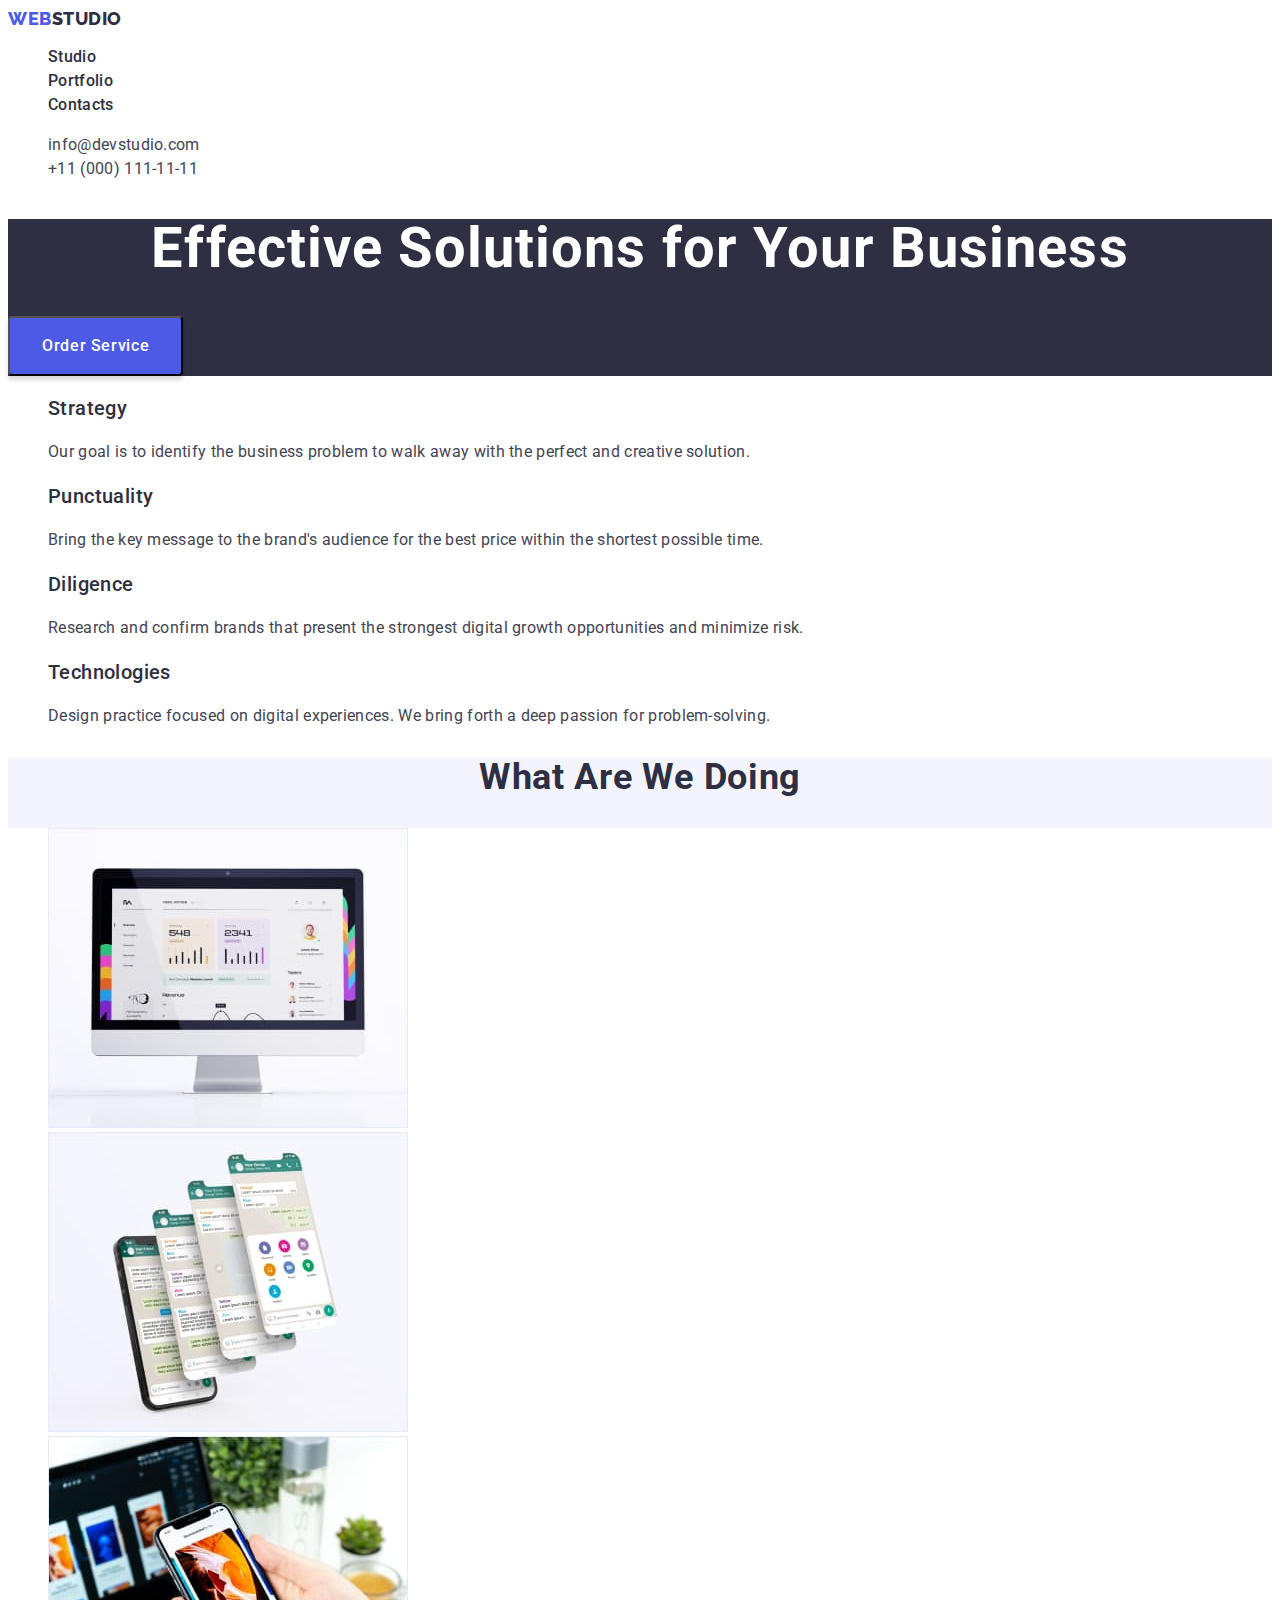
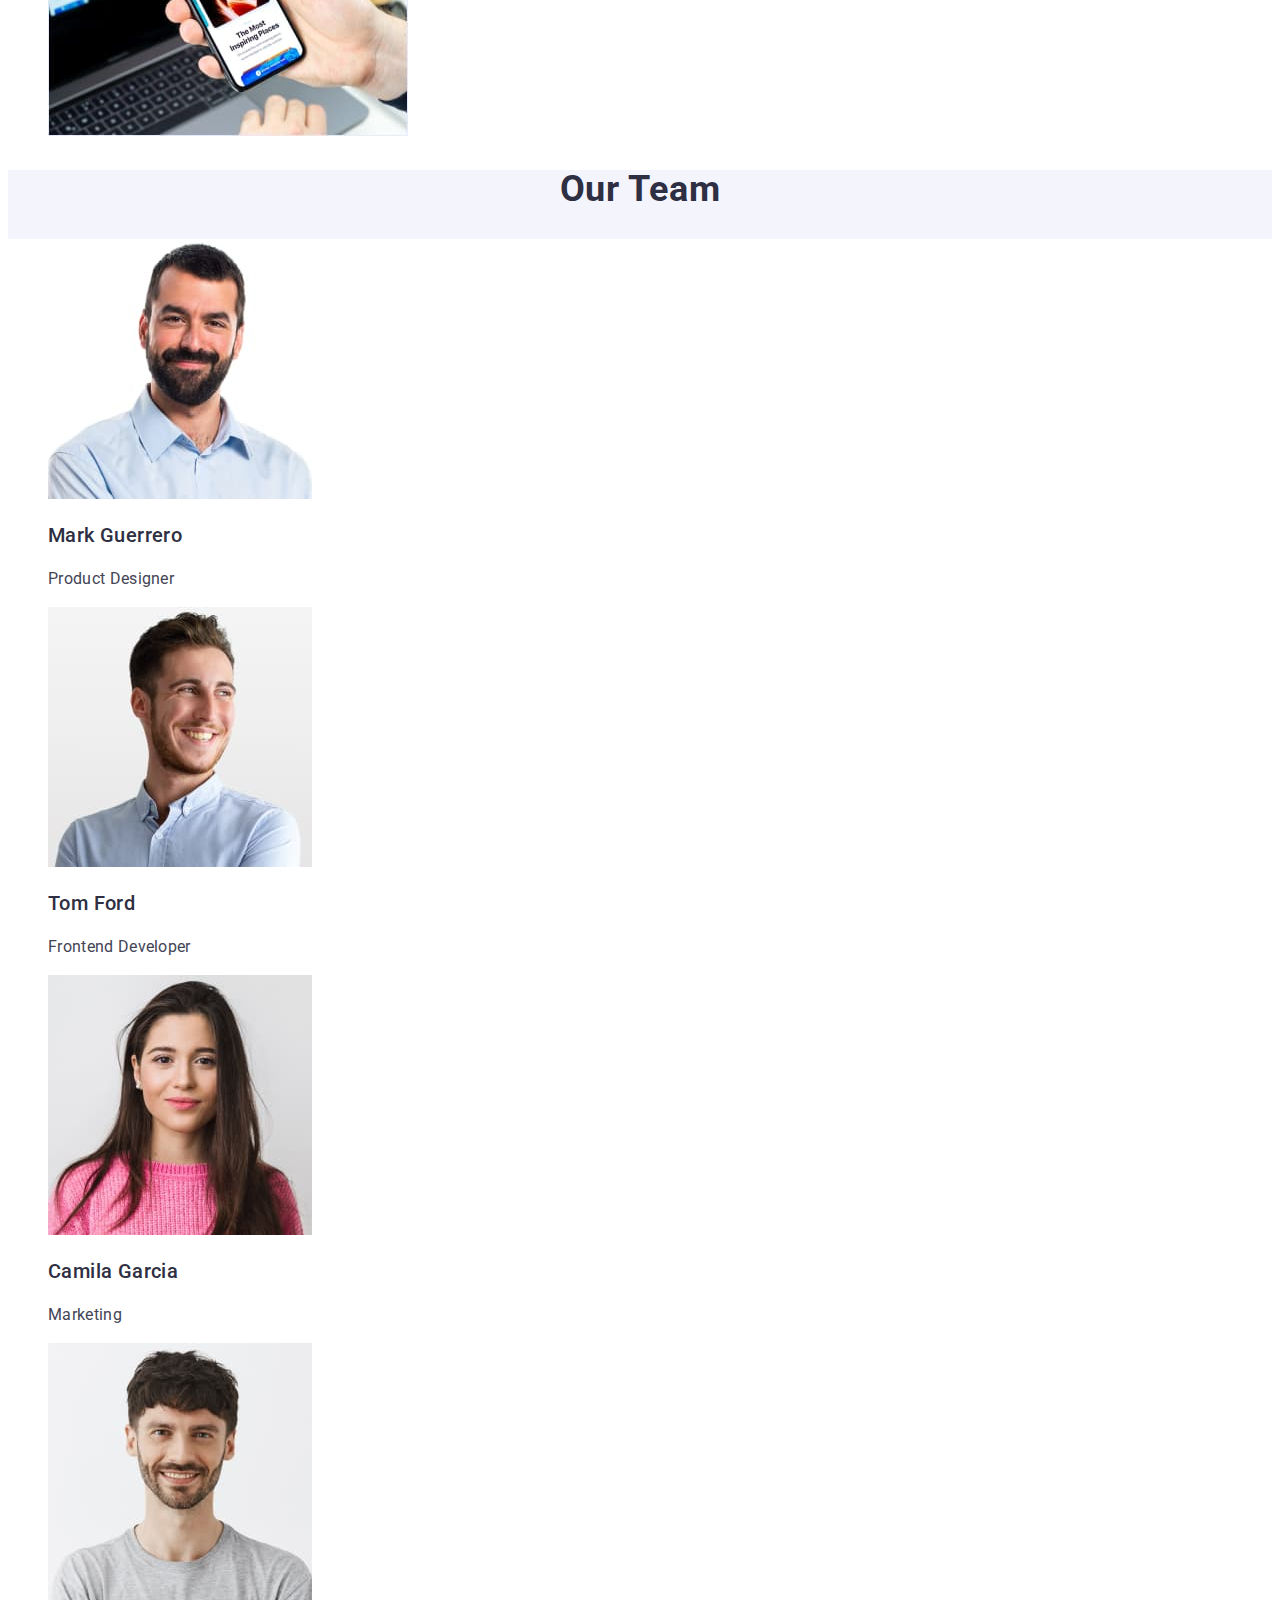
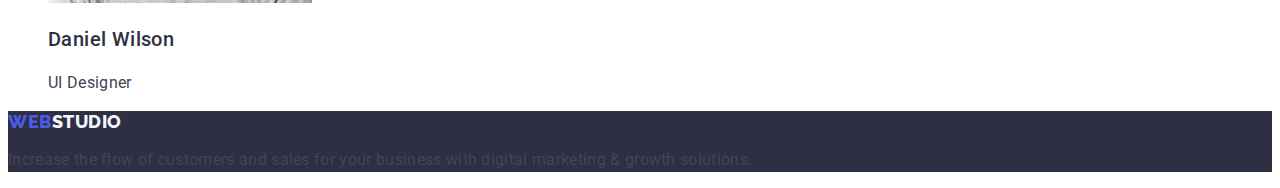
<file: index.html>
<!DOCTYPE html>
<html lang="en">
  <head>
    <meta charset="UTF-8" />
    <meta http-equiv="X-UA-Compatible" content="IE=edge" />
    <meta name="viewport" content="width=device-width, initial-scale=1.0" />
    <title>business</title>
    <!-- Fonts styles -->
    <link rel="preconnect" href="https://fonts.googleapis.com" />
    <link rel="preconnect" href="https://fonts.gstatic.com" crossorigin />
    <link
      href="https://fonts.googleapis.com/css2?family=Raleway:wght@800&family=Roboto:wght@400;500;700;900&display=swap"
      rel="stylesheet"
    />
    <!-- Custom styles -->
    <link rel="stylesheet" href="css/styles.css" />
  </head>
  <body>
    <!-- HEADER STYLES -->
    <header class="page-header">
      <nav class="page-nav">
        <a class="logo link logo-web-iris" href="./index.html"
          >web<span class="logo-studio-navyblue">Studio</span>
        </a>
        <ul class="menu list">
          <li class="menu-item">
            <a class="menu-link link" href="./index.html">Studio</a>
          </li>
          <li class="menu-item">
            <a class="menu-link link" href="./portfolio.html">Portfolio</a>
          </li>
          <li class="menu-item">
            <a class="menu-link link" href="">Contacts</a>
          </li>
        </ul>
      </nav>
      <address class="contact">
        <ul class="contact-list list">
          <li class="contact-item">
            <a
              class="contact-link link contact"
              href="mailto:info@devstudio.com"
              >info@devstudio.com</a
            >
          </li>
          <li class="contact-item">
            <a
              class="contact-link link contact"
              href="tel:+110001111111"
              >+11 (000) 111-11-11</a
            >
          </li>
        </ul>
      </address>
    </header>
    <main>
      <!-- HERO SECTION -->
      <section class="hero">
        <h1 class="main-title first-capital-letters">
          effective solutions <span class="small-letter">for</span> your
          business
        </h1>
        <button class="modal-btn first-capital-letters" type="button">
          order service
        </button>
      </section>
      <!-- FEATURES SECTION -->
      <section class="features-section">
        <h2 hidden class="title">features</h2>
        <ul class="list features-list">
          <li class="features-item">
            <h3 class="heading first-capital-letters">strategy</h3>
            <p class="features-desc">
              <span class="first-capital-letters">our</span> goal is to identify
              the business problem to walk away with the perfect and creative
              solution.
            </p>
          </li>
          <li class="features-item">
            <h3 class="heading first-capital-letters">punctuality</h3>
            <p class="features-desc">
              <span class="first-capital-letters">bring</span> the key message
              to the brand's audience for the best price within the shortest
              possible time.
            </p>
          </li>
          <li class="features-item">
            <h3 class="heading first-capital-letters">diligence</h3>
            <p class="features-desc">
              <span class="first-capital-letters">research</span> and confirm
              brands that present the strongest digital growth opportunities and
              minimize risk.
            </p>
          </li>
          <li class="features-item">
            <h3 class="heading first-capital-letters">technologies</h3>
            <p class="features-desc">
              <span class="first-capital-letters">design</span> practice focused
              on digital experiences.
              <span class="first-capital-letters">we</span> bring forth a deep
              passion for problem-solving.
            </p>
          </li>
        </ul>
      </section>
      <!-- WE DOING SECTION -->
      <section class="we-doing">
        <h2 class="title">
          <span class="first-capital-letters">what</span> are we doing
        </h2>
        <ul class="list we-doing-list">
          <li class="we-doing-item">
            <img
              class="we-doing-img"
              src="./images/work/work-1.jpg"
              alt="monitor"
              width="360"
              height="300"
            />
          </li>
          <li class="we-doing-item">
            <img
              class="we-doing-img"
              src="./images/work/work-2.jpg"
              alt="phone"
              width="360"
              height="300"
            />
          </li>
          <li class="we-doing-item">
            <img
              class="we-doing-img"
              src="./images/work/work-3.jpg"
              alt="laptop and phone"
              width="360"
              height="300"
            />
          </li>
        </ul>
      </section>
      <!-- OUR TEAM SECTION -->
      <section class="our-team-section">
        <h2 class="title first-capital-letters">our team</h2>
        <ul class="list our-team-list">
          <li class="our-team-item">
            <img
              class="our-team-img"
              src="./images/our_team/mark-guerrero.jpg"
              alt="man's photo"
              width="264"
              height="260"
            />
            <h3 class="heading first-capital-letters">mark guerrero</h3>
            <p class="our-team-profession first-capital-letters">
              product designer
            </p>
          </li>
          <li class="our-team-item">
            <img
              class="our-team-img"
              src="./images/our_team/tom-ford.jpg"
              alt="man's photo"
              width="264"
              height="260"
            />
            <h3 class="heading first-capital-letters">tom ford</h3>
            <p class="our-team-profession first-capital-letters">
              frontend developer
            </p>
          </li>
          <li class="our-team-item">
            <img
              class="our-team-img"
              src="./images/our_team/camila-garcia.jpg"
              alt="woman's photo"
              width="264"
              height="260"
            />
            <h3 class="heading first-capital-letters">camila garcia</h3>
            <p class="our-team-profession first-capital-letters">marketing</p>
          </li>
          <li class="our-team-item">
            <img
              class="our-team-img"
              src="./images/our_team/daniel-wilson.jpg"
              alt="man's photo"
              width="264"
              height="260"
            />
            <h3 class="heading first-capital-letters">daniel wilson</h3>
            <p class="our-team-profession first-capital-letters">
              <span class="all-capital-letters">ui</span> designer
            </p>
          </li>
        </ul>
      </section>
    </main>
    <!-- FOOTER -->
    <footer class="footer-index">
      <a class="logo link logo-web-iris" href="./index.html"
        >web<span class="logo-studio-cloud">Studio</span>
      </a>
      <p class="footer-slogan">
        <span class="first-capital-letters">increase</span> the flow of
        customers and sales for your business with digital marketing & growth
        solutions.
      </p>
    </footer>
  </body>
</html>
</file>
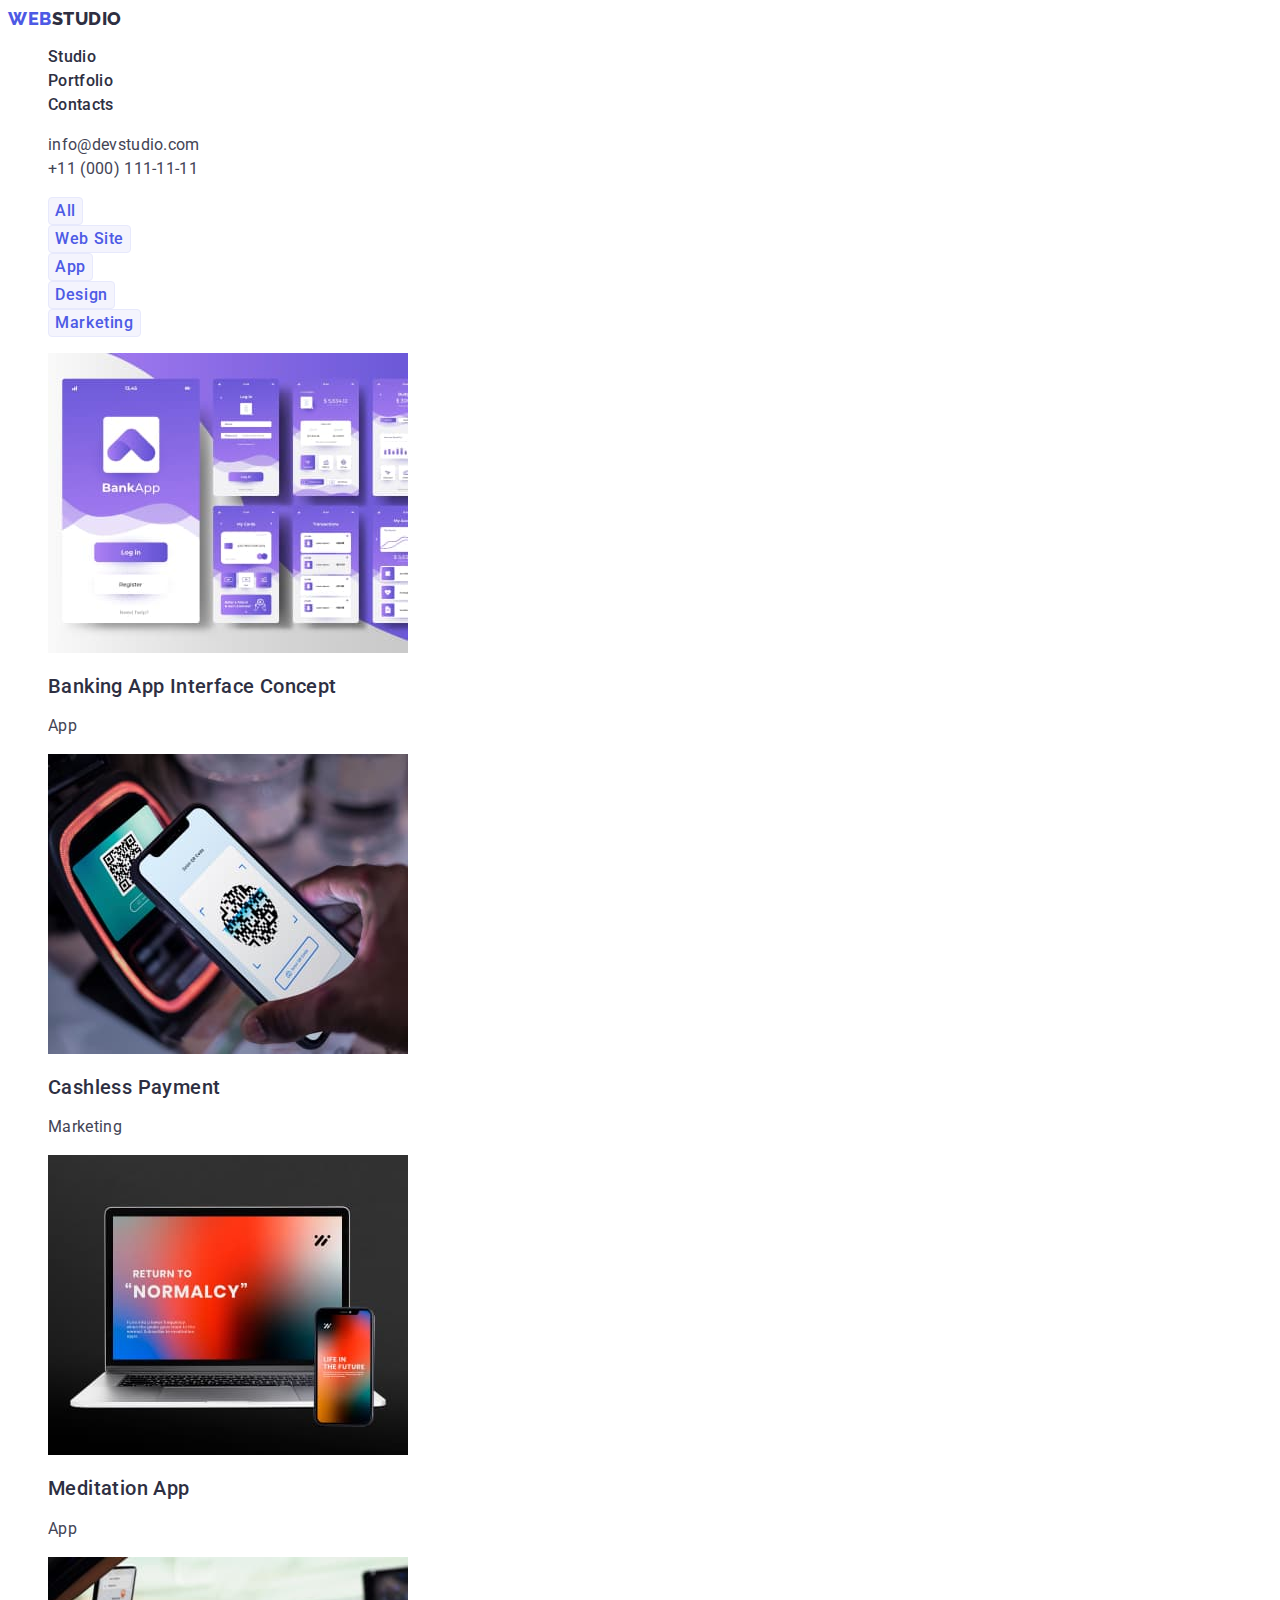
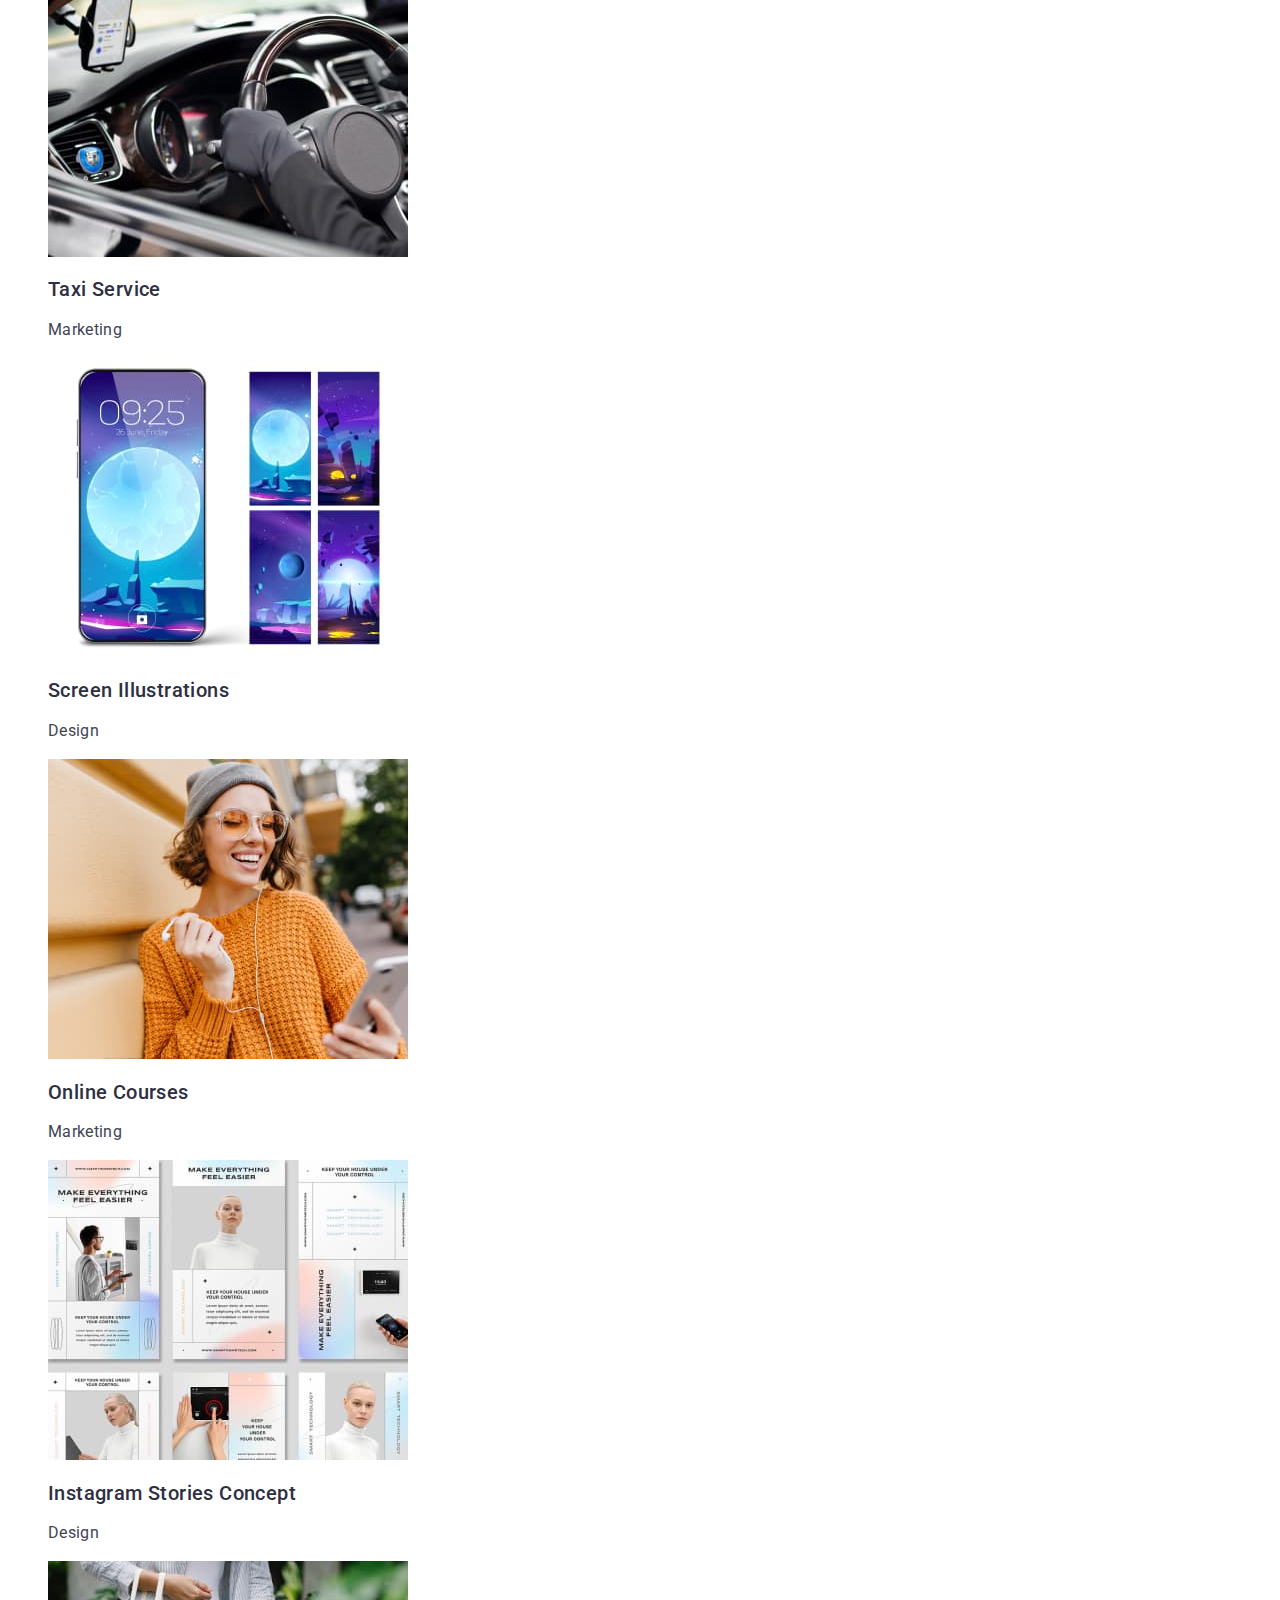
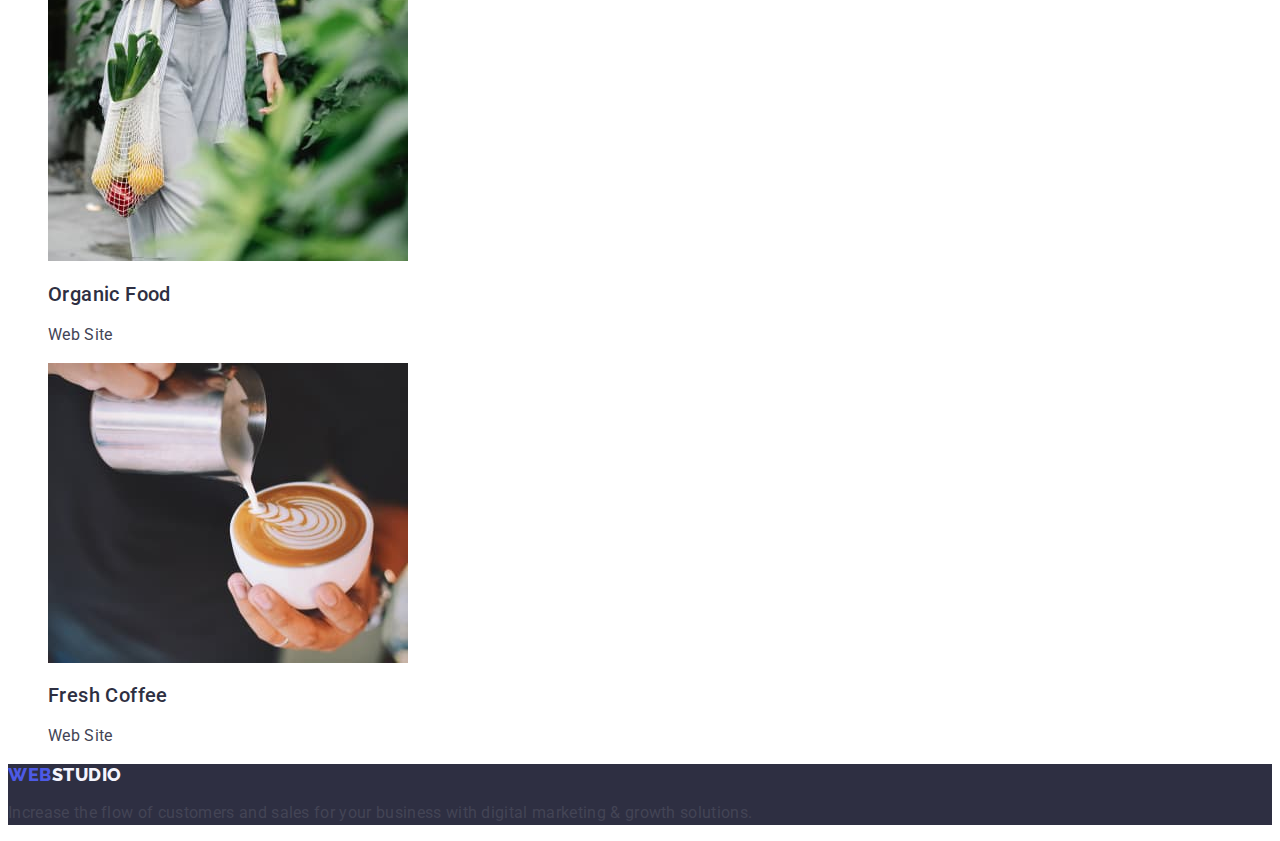
<file: portfolio.html>
<!DOCTYPE html>
<html lang="en">
  <head>
    <meta charset="UTF-8" />
    <meta http-equiv="X-UA-Compatible" content="IE=edge" />
    <meta name="viewport" content="width=device-width, initial-scale=1.0" />
    <title>business</title>
    <!-- Fonts styles -->
    <link rel="preconnect" href="https://fonts.googleapis.com" />
    <link rel="preconnect" href="https://fonts.gstatic.com" crossorigin />
    <link
      href="https://fonts.googleapis.com/css2?family=Raleway:wght@800&family=Roboto:wght@400;500;700;900&display=swap"
      rel="stylesheet"
    />
    <!-- Custom styles -->
    <link rel="stylesheet" href="css/styles.css" />
  </head>
  <body>
    <!-- HEADER STYLES -->
    <header class="page-header">
      <nav class="page-nav">
        <a class="logo link logo-web-iris" href="./index.html"
          >web<span class="logo-studio-navyblue">Studio</span>
        </a>
        <ul class="menu list">
          <li class="menu-item">
            <a class="menu-link link first-capital-letters" href="./index.html"
              >studio</a
            >
          </li>
          <li class="menu-item">
            <a
              class="menu-link link first-capital-letters"
              href="./portfolio.html"
              >portfolio</a
            >
          </li>
          <li class="menu-item">
            <a class="menu-link link first-capital-letters" href="">contacts</a>
          </li>
        </ul>
      </nav>
      <address class="contact">
        <ul class="contact-list list">
          <li class="contact-item">
            <a
              class="contact-link link contact"
              href="mailto:info@devstudio.com"
              >info@devstudio.com</a
            >
          </li>
          <li class="contact-item">
            <a
              class="contact-link link contact"
              href="tel:+110001111111"
              >+11 (000) 111-11-11</a
            >
          </li>
        </ul>
      </address>
    </header>
    <main>
      <!-- Filters section -->
      <section class="filters">
        <h1 hidden class="title">filters</h1>
        <ul class="list">
          <li class="filters-item">
            <button
              class="modal-btn-portfolio first-capital-letters"
              type="button"
            >
              All
            </button>
          </li>
          <li class="filters-item">
            <button
              class="modal-btn-portfolio first-capital-letters"
              type="button"
            >
              Web Site
            </button>
          </li>
          <li class="filters-item">
            <button
              class="modal-btn-portfolio first-capital-letters"
              type="button"
            >
              App
            </button>
          </li>
          <li class="filters-item">
            <button
              class="modal-btn-portfolio first-capital-letters"
              type="button"
            >
              Design
            </button>
          </li>
          <li class="filters-item">
            <button
              class="modal-btn-portfolio first-capital-letters"
              type="button"
            >
              Marketing
            </button>
          </li>
        </ul>

        <ul class="list">
          <li>
            <a class="link" href="">
              <img
                src="./images/row/row-1.jpg"
                alt="banking app interface concept"
                width="360"
                height="300"
              />
              <h2 class="heading-portfolio first-capital-letters">
                Banking App Interface Concept
              </h2>
              <p class="portfolio-desc first-capital-letters">App</p>
            </a>
          </li>
          <li>
            <a class="link" href="">
              <img
                src="./images/row/row-2.jpg"
                alt="qr code on a mobile phone"
                width="360"
                height="300"
              />
              <h2 class="heading-portfolio first-capital-letters">
                Cashless Payment
              </h2>
              <p class="portfolio-desc first-capital-letters">Marketing</p>
            </a>
          </li>
          <li>
            <a class="link" href="">
              <img
                src="./images/row/row-3.jpg"
                alt="laptop"
                width="360"
                height="300"
              />
              <h2 class="heading-portfolio first-capital-letters">
                Meditation App
              </h2>
              <p class="portfolio-desc first-capital-letters">App</p>
            </a>
          </li>
          <li>
            <a class="link" href="">
              <img
                src="./images/row/row-4.jpg"
                alt="interior of the car"
                width="360"
                height="300"
              />
              <h2 class="heading-portfolio first-capital-letters">
                Taxi Service
              </h2>
              <p class="portfolio-desc first-capital-letters">Marketing</p>
            </a>
          </li>
          <li>
            <a class="link" href="">
              <img
                src="./images/row/row-5.jpg"
                alt="screen illustrations"
                width="360"
                height="300"
              />
              <h2 class="heading-portfolio first-capital-letters">
                Screen Illustrations
              </h2>
              <p class="portfolio-desc first-capital-letters">Design</p>
            </a>
          </li>
          <li>
            <a class="link" href="">
              <img
                src="./images/row/row-6.jpg"
                alt="woman"
                width="360"
                height="300"
              />
              <h2 class="heading-portfolio first-capital-letters">
                Online Courses
              </h2>
              <p class="portfolio-desc first-capital-letters">Marketing</p>
            </a>
          </li>
          <li>
            <a class="link" href="">
              <img
                src="./images/row/row-7.jpg"
                alt="instagram stories concept"
                width="360"
                height="300"
              />
              <h2 class="heading-portfolio first-capital-letters">
                Instagram Stories Concept
              </h2>
              <p class="portfolio-desc first-capital-letters">Design</p>
            </a>
          </li>
          <li>
            <a class="link" href="">
              <img
                src="./images/row/row-8.jpg"
                alt="organic food"
                width="360"
                height="300"
              />
              <h2 class="heading-portfolio first-capital-letters">
                Organic Food
              </h2>
              <p class="portfolio-desc first-capital-letters">Web Site</p>
            </a>
          </li>
          <li>
            <a class="link" href="">
              <img
                src="./images/row/row-9.jpg"
                alt="cup of coffee"
                width="360"
                height="300"
              />
              <h2 class="heading-portfolio first-capital-letters">
                Fresh Coffee
              </h2>
              <p class="portfolio-desc first-capital-letters">Web Site</p>
            </a>
          </li>
        </ul>
      </section>
    </main>
    <footer class="footer-portfolio">
      <a class="logo link logo-web-iris all-capital-letters" href="./index.html"
        >web<span class="logo-studio-cloud all-capital-letters">Studio</span>
      </a>
      <p class="footer-slogan">
        <span class="first-capital-letters">increase</span> the flow of
        customers and sales for your business with digital marketing & growth
        solutions.
      </p>
    </footer>
  </body>
</html>
</file>
<file: css/styles.css>
:root {
  --primary-font: "Roboto", sans-serif;
  --secondary-font: "Raleway", sans-serif;

  --color-iris: #4d5ae5;
  --color-ocean: #404bbf;
  --color-navy-blue: #2e2f42;
  --color-green: #31d0aa;
  --color-slate: #434455;
  --color-light-slate: #8e8f99;
  --color-cornflower: #e7e9fc;
  --color-cloud: #f4f4fd;
  --color-navy-blue-modal: #2e2f42;
  --color-grey: #2e2f42;
  --color-white: #ffffff;
  --color-dairy: #fcfcfc;
}

.list {
  list-style: none;
}

.link {
  text-decoration: none;
}

body {
  font-family: var(--primary-font);
  color: var(--color-slate);
  background-color: var(--color-white);
}
/* 
|======================================================
|=== ---   COMPONENTS
|====================================================== 
*/
/* 
|======================================================
|=== ---   /COMPONENTS
|====================================================== 
*/

/* 
|======================================================
|=== ---   HEADER STYLES
|====================================================== 
*/

.logo {
  font-family: var(--secondary-font);
  font-weight: 800;
  font-size: 18px;
  line-height: 1.17;

  display: flex;
  align-items: center;
  letter-spacing: 0.03em;
  text-transform: uppercase;
}
.logo-web-iris {
  color: var(--color-iris);
}

.logo-studio-navyblue {
  color: var(--color-navy-blue);
}

.all-capital-letters {
  text-transform: uppercase;
}

.first-capital-letters {
  text-transform: capitalize;
}

.small-letter {
  text-transform: lowercase;
}

.menu-link {
  font-weight: 500;
  font-size: 16px;
  line-height: 1.5;
  letter-spacing: 0.02em;
  color: var(--color-navy-blue);
}

.menu-link:hover,
.menu-link:focus {
  color: var(--color-ocean);
}

.contact {
  font-style: normal;
  font-weight: 400;
  font-size: 16px;
  line-height: 1.5;
  letter-spacing: 0.02em;
  color: var(--color-slate);
}

.contact-link {
  font-weight: 400;
  font-size: 16px;
  line-height: 1.5;
  letter-spacing: 0.02em;
  color: var(--color-slate);
}

.contact-link:hover,
.contact-link:focus {
  color: var(--color-ocean);
}

/* 
|======================================================
|=== ---   HEADER STYLES
|====================================================== 
*/

/*
|======================================================
|=== ---   HERO SECTION
|======================================================
*/

.hero {
  background-color: var(--color-navy-blue-modal);
}

.main-title {
  font-weight: 700;
  font-size: 56px;
  line-height: 1.07;

  text-align: center;
  letter-spacing: 0.02em;
  color: var(--color-white);
}

.modal-btn {
  font-family: var(--primary-font);
  font-weight: 500;
  font-size: 16px;
  line-height: 1.5;
  display: flex;
  align-items: center;
  letter-spacing: 0.04em;
  text-transform: capitalize;
  color: var(--color-white);

  cursor: pointer;

  display: flex;
  flex-direction: row;
  align-items: flex-start;
  padding: 16px 32px;
  gap: 10px;

  /* position: absolute; */
  /* width: 169px;
  height: 56px;
  left: 636px; */
  top: 428px;
  background: var(--color-iris);
  box-shadow: 0px 4px 4px rgba(0, 0, 0, 0.15);
  border-radius: 4px;
}

.modal-btn:hover,
.modal-btn:focus {
  background: var(--color-ocean);
}

/*
|=====================================================
|=== ---   /HERO SECTION
|======================================================
*/
/*
|======================================================
|=== ---   FEATURE SECTION
|======================================================
*/

.heading {
  font-weight: 500;
  font-size: 20px;
  line-height: 1.2;
  /* text-align: center; */
  letter-spacing: 0.02em;
  color: var(--color-navy-blue);
}

.features-desc {
  font-weight: 400;
  font-size: 16px;
  line-height: 1.5;
  letter-spacing: 0.02em;
  color: var(--color-slate);
}

/*
|======================================================
|=== ---   /FEATURE SECTION
|======================================================
*/

/*
|======================================================
|=== ---   WE DOING SECTION
|======================================================
*/

.title {
  font-weight: 700;
  font-size: 36px;
  line-height: 1.11;

  text-align: center;
  letter-spacing: 0.02em;
  text-transform: capitalize;
  color: var(--color-navy-blue);
}

/*
|======================================================
|=== ---   /WE DOING SECTION
|======================================================
*/

.we-doing {
  background-color: var(--color-cloud);
}

.we-doing-list {
  background-color: var(--color-white);
}

/*
|======================================================
|=== ---   OUR TEAM SECTION
|======================================================
*/

.our-team-profession {
  font-weight: 400;
  font-size: 16px;
  line-height: 1.5;

  /* text-align: center; */
  letter-spacing: 0.02em;
  color: var(--color-slate);
}

.our-team-section {
  background-color: var(--color-cloud);
}

.our-team-list {
  background-color: var(--color-white);
}

.our-team-item {
  background-color: var(--color-white);
}

/*
|======================================================
|=== ---   /OUR TEAM SECTION
|======================================================


/*
|======================================================
|=== ---   FOOTER
|======================================================
*/

.logo-studio-cloud {
  color: var(--color-cloud);
}

.footer-slogan {
  font-weight: 400;
  font-size: 16px;
  line-height: 1.5;
  letter-spacing: 0.02em;
  /* color: var(--color-cloud); */
}

/*
|======================================================
|=== ---   /FOOTER
|======================================================
*/

/*
|======================================================
|=== ---   PORTFOLIO
|======================================================
*/

/*
|======================================================
|=== ---   FILTERS SECTION
|======================================================
*/

.modal-btn-portfolio {
  font-family: var(--primary-font);
  font-weight: 500;
  font-size: 16px;
  line-height: 1.5;

  /* display: flex; */
  align-items: center;
  text-align: center;
  letter-spacing: 0.04em;
  color: var(--color-iris);

  cursor: pointer;

  /* Auto layout */

  /* display: flex;
flex-direction: row;
justify-content: center;
align-items: center;
padding: 12px 24px;

width: 116px;
height: 48px; */

  /* CLOUD */

  background: var(--color-cloud);
  /* CORNFLOWER */

  border: 1px solid var(--color-cornflower);
  border-radius: 4px;

  /* Inside auto layout */

  flex: none;
  order: 1;
  flex-grow: 0;
}

.modal-btn-portfolio:hover,
.modal-btn-portfolio:focus {
  color: var(--color-white);
  background: var(--color-ocean);
}

.heading-portfolio {
  font-weight: 500;
  font-size: 20px;
  line-height: 1.2;
  letter-spacing: 0.02em;
  color: var(--color-navy-blue);
}

.portfolio-desc {
  font-weight: 400;
  font-size: 16px;
  line-height: 1.5;
  letter-spacing: 0.02em;
  color: var(--color-slate);
}
.footer-index,
.footer-portfolio {
  background-color: var(--color-navy-blue);
}
</file>
